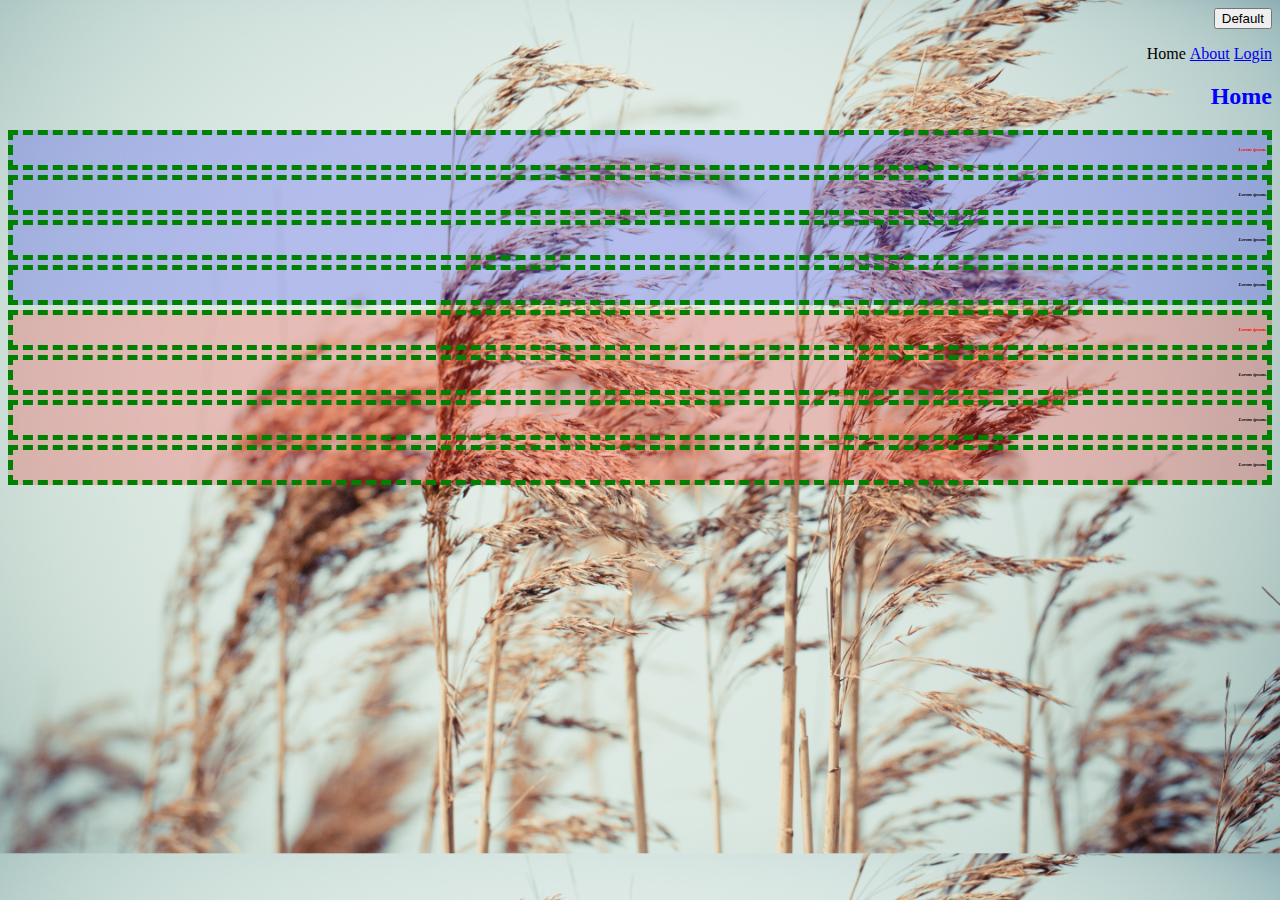
<file: webdev/exercise_files/index.html>
<!DOCTYPE html>
<html>
<head>
	<title>My nth first website!</title>
	<link rel="stylesheet" type="text/css" href="style.css">
	<link rel="stylesheet" type="text/css" href="style2.css">
</head>
<body>
	<button class="btn btn-primary">Default</button>
	<header>
		<nav>
			<ul>
				<li>Home</li>
				<li><a href="about.html">About</a></li>
				<li><a href="login.html">Login</a></li>
			</ul>
		</nav>
	</header>
	<section>
		<h2>Home</h2>
		<div id="div1">
			<p class="webtext active">Lorem ipsum.</p>
			<p class="webtext">Lorem ipsum.</p>
			<p class="webtext">Lorem ipsum.</p>
			<p class="webtext">Lorem ipsum.</p>
		</div>
		<div id="div2">
			<p class="webtext active">Lorem ipsum.</p>
			<p class="webtext">Lorem ipsum.</p>
			<p class="webtext">Lorem ipsum.</p>
			<p class="webtext">Lorem ipsum.</p>
		</div>
	</section>
</body>
</html>
</file>
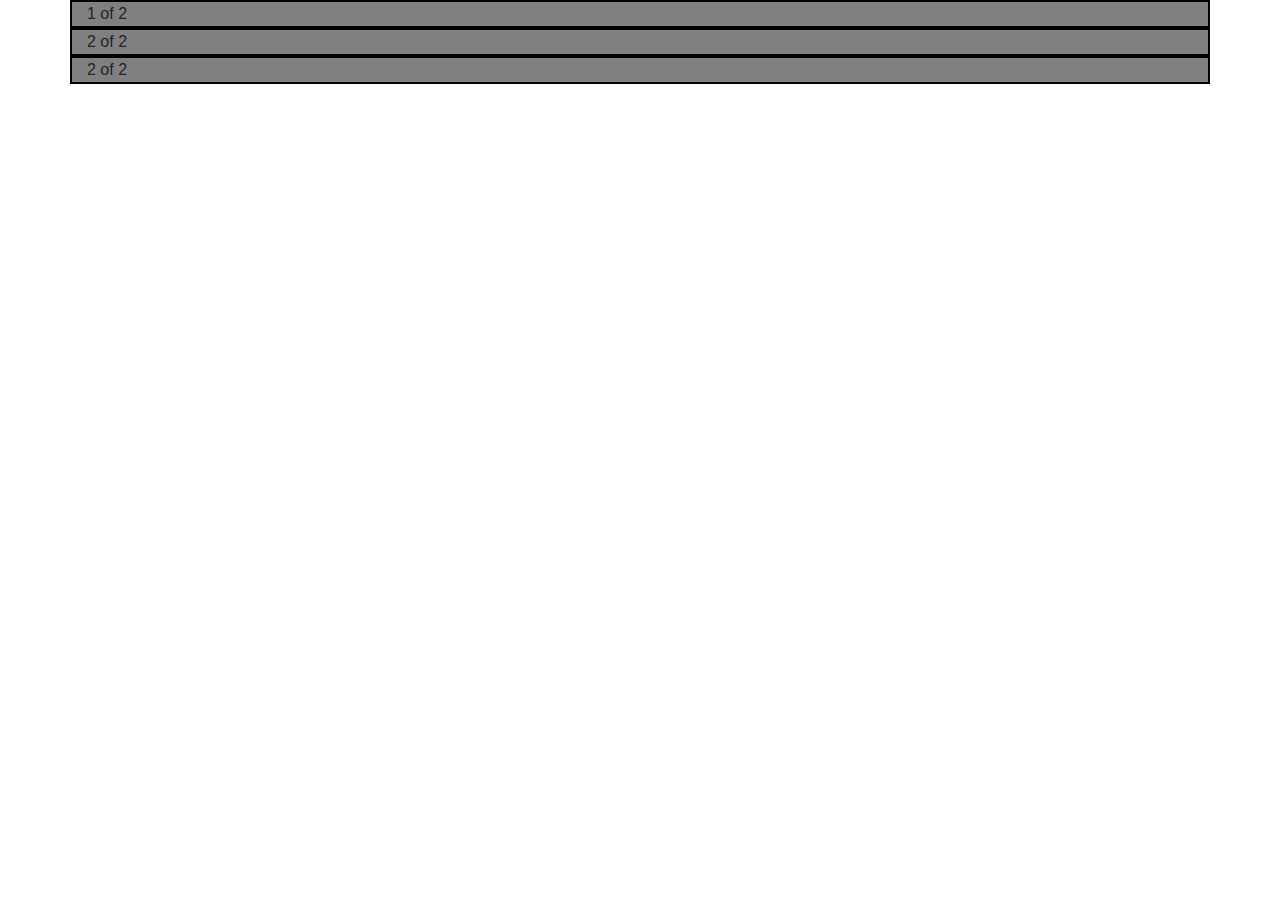
<file: webdev/code-along/sec-08/index.html>
<!DOCTYPE html>
<html>
<head>
	<title>Bootstrap</title>
	<link rel="stylesheet" href="https://stackpath.bootstrapcdn.com/bootstrap/4.4.1/css/bootstrap.min.css" integrity="sha384-Vkoo8x4CGsO3+Hhxv8T/Q5PaXtkKtu6ug5TOeNV6gBiFeWPGFN9MuhOf23Q9Ifjh" crossorigin="anonymous">
	<link rel="stylesheet" type="text/css" href="style.css">
</head>
<body>
	<div class="container">
	  <div class="row">
	    <div class="col col-sm-6 col-md-12 col-lg-12">
	      1 of 2
	    </div>
	    <div class="col col-sm-3 col-md-6 col-lg-12">
	      2 of 2
	    </div>
	    <div class="col col-sm-3 col-md-6 col-lg-12">
	      2 of 2
	    </div>
	  </div>
	  </div>
	</div>

	<script src="https://code.jquery.com/jquery-3.4.1.slim.min.js" integrity="sha384-J6qa4849blE2+poT4WnyKhv5vZF5SrPo0iEjwBvKU7imGFAV0wwj1yYfoRSJoZ+n" crossorigin="anonymous"></script>
	<script src="https://cdn.jsdelivr.net/npm/popper.js@1.16.0/dist/umd/popper.min.js" integrity="sha384-Q6E9RHvbIyZFJoft+2mJbHaEWldlvI9IOYy5n3zV9zzTtmI3UksdQRVvoxMfooAo" crossorigin="anonymous"></script>
	<script src="https://stackpath.bootstrapcdn.com/bootstrap/4.4.1/js/bootstrap.min.js" integrity="sha384-wfSDF2E50Y2D1uUdj0O3uMBJnjuUD4Ih7YwaYd1iqfktj0Uod8GCExl3Og8ifwB6" crossorigin="anonymous"></script>
</body>
</html>
</file>
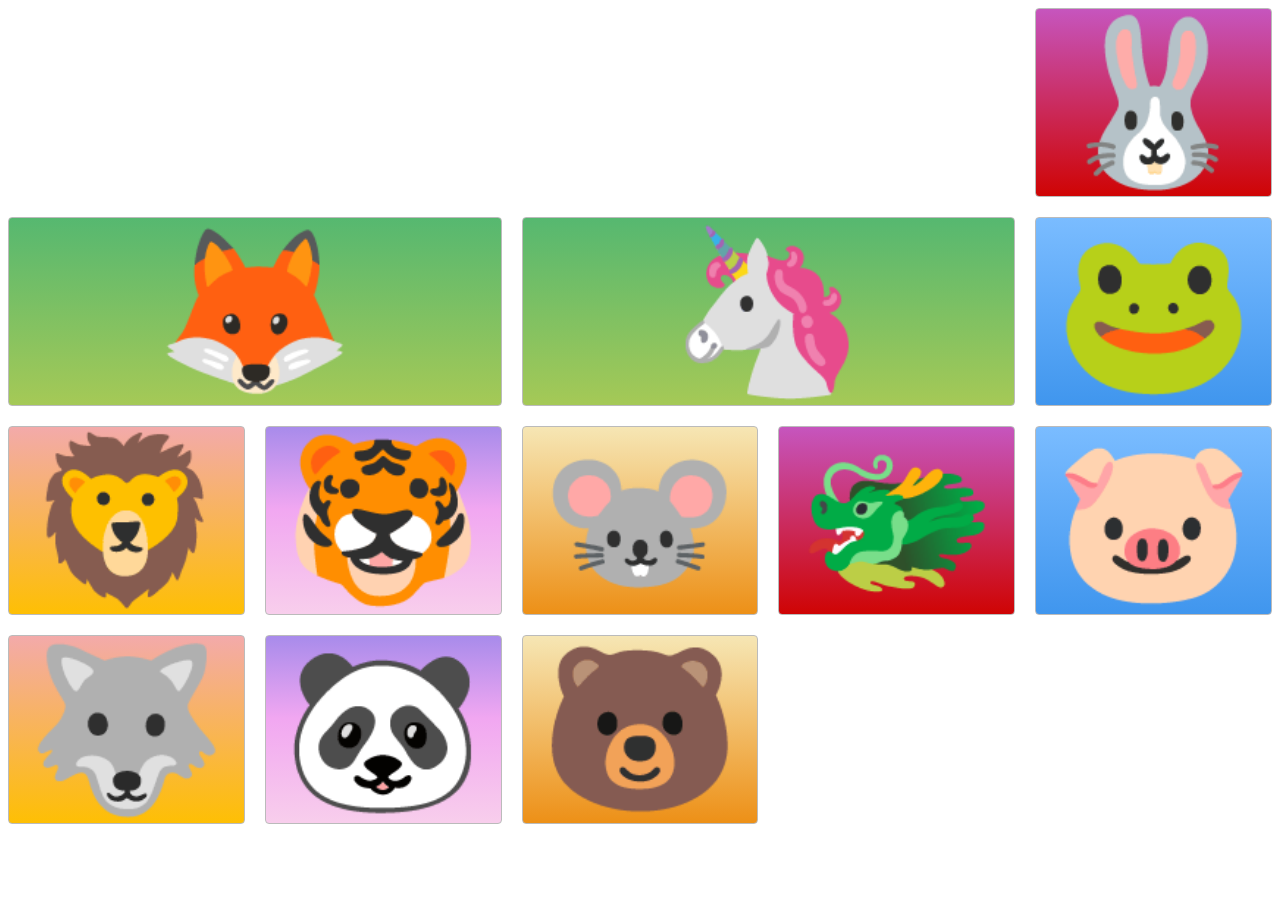
<file: webdev/code-along/sec-09/index.html>
<!DOCTYPE html>
<html>
<head>
  <!-- the below meta tag is default in most modern browsers. however if you have an
  older browser, the emojis may not show up properly. In which case you need this meta
  tag. Read more here: https://teamtreehouse.com/community/meta-charsetutf8-what-does-this-mean-or-what-does-it-do-i-deleted-it-from-the-code-and-nothing-changed -->
  <meta charset="utf-8" >  
  <title>Grid Master</title>
  <link rel="stylesheet" type="text/css" href="./style.css">
</head>
<body>
  <div class="container">
    <div class="zone green">🦊</div>
    <div class="zone red">🐰</div>
    <div class="zone blue">🐸</div>
    <div class="zone yellow">🦁</div>
    <div class="zone purple">🐯</div>
    <div class="zone brown">🐭</div>
    <div class="zone green">🦄</div>
    <div class="zone red">🐲</div>
    <div class="zone blue">🐷</div>
    <div class="zone yellow">🐺</div>
    <div class="zone purple">🐼</div>
    <div class="zone brown">🐻</div>
  </div>
</body>
</html>
</file>
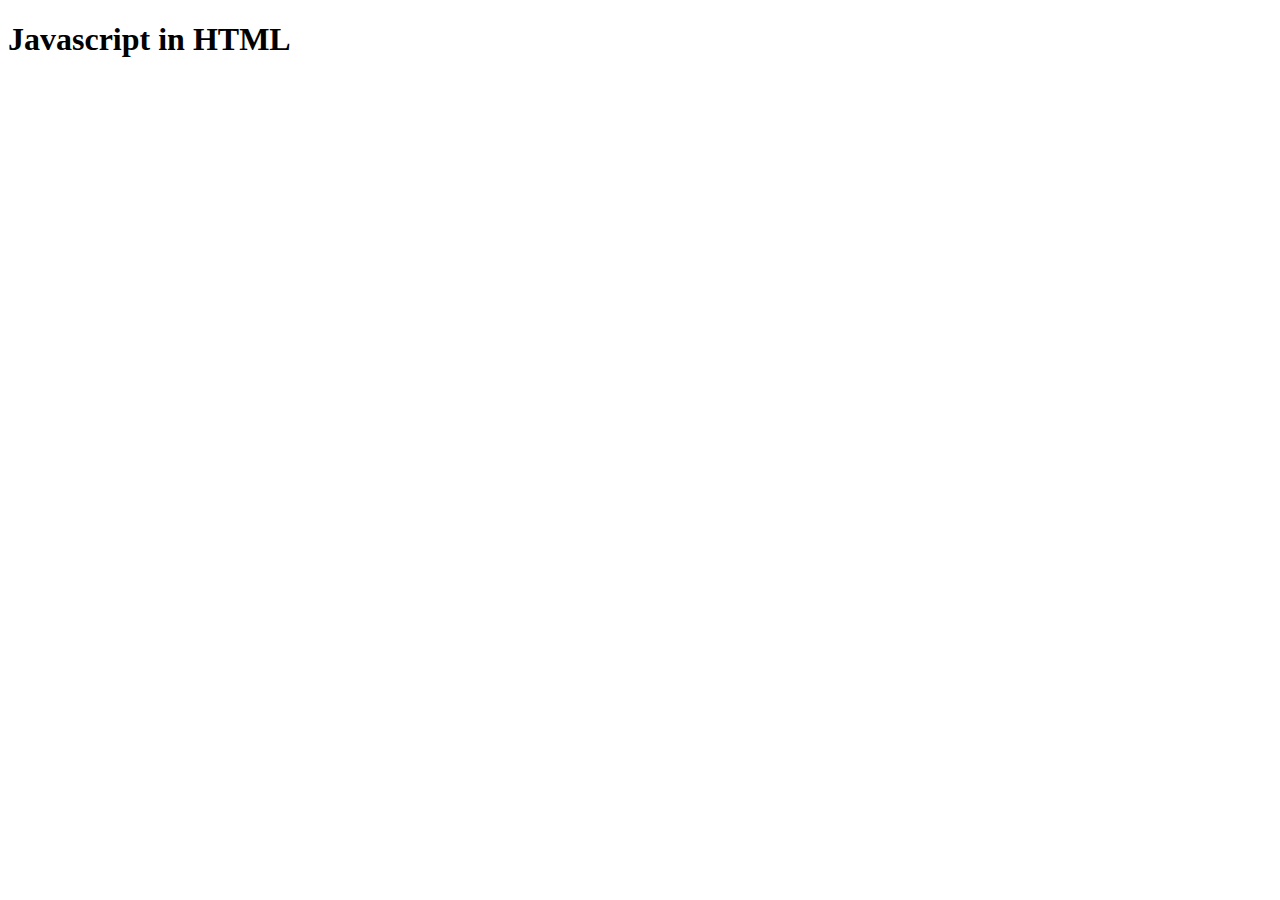
<file: webdev/code-along/sec_11/index.html>
<!DOCTYPE html>
<html>
<head>
  <meta charset="utf-8">
  <title>Javascript</title>
</head>
<body>
  <h1>Javascript in HTML</h1>
  <script type="text/javascript" src="script.js"></script>
</body>
</html>
</file>
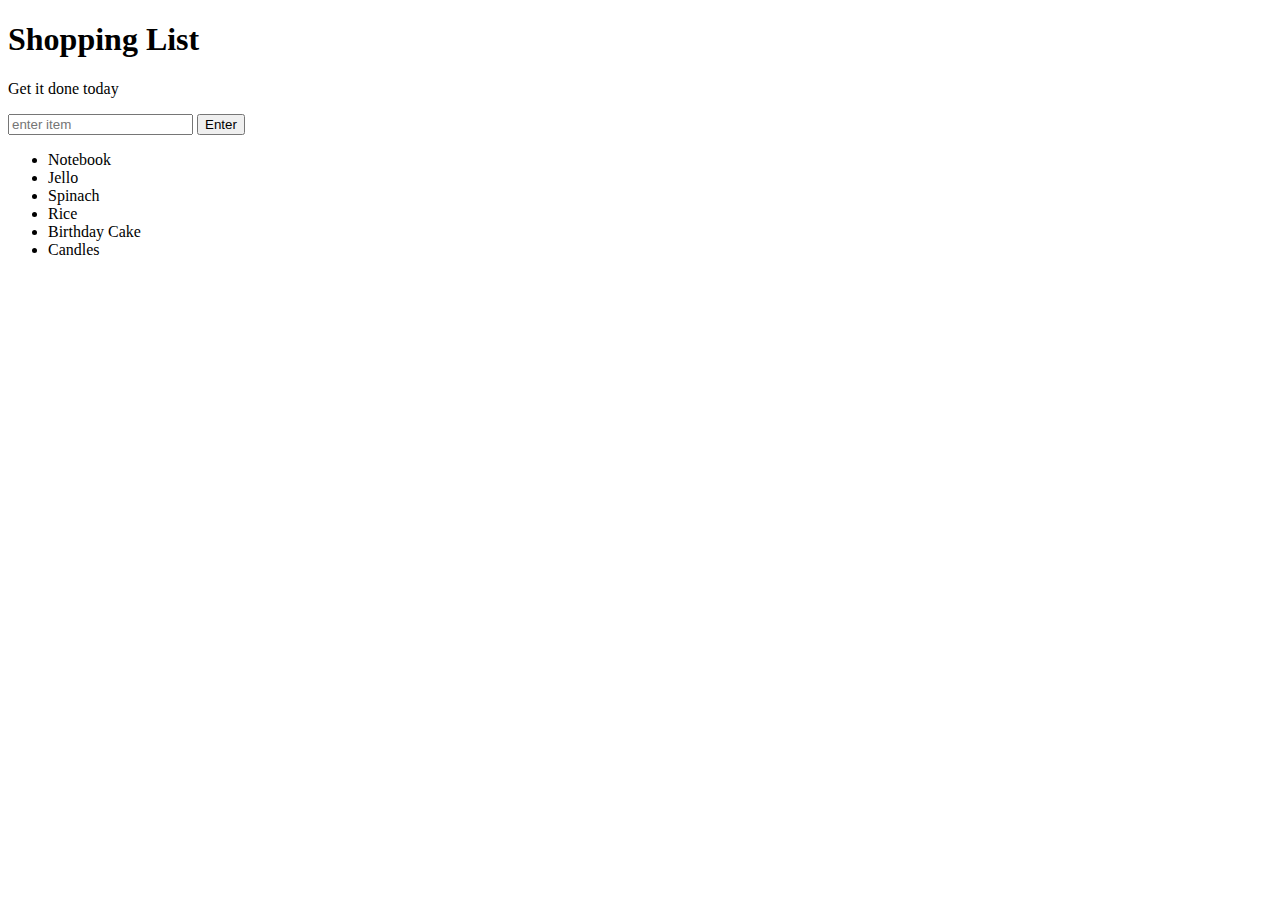
<file: webdev/code-along/sec_12/index.html>
<!DOCTYPE html>
<html>
<head>
  <meta charset="utf-8">
  <title>Javascript + DOM</title>
  <link rel="stylesheet" type="text/css" href="style.css">
</head>
<body>
  <h1>Shopping List</h1>
  <p id="first">Get it done today</p>
  <input id="userinput" type="text" placeholder="enter item">
  <button id="enter">Enter</button>
  <ul>
    <li random="23">Notebook</li>
    <li>Jello</li>
    <li>Spinach</li>
    <li>Rice</li>
    <li>Birthday Cake</li>
    <li>Candles</li>
  </ul>

  <script type="text/javascript" src="script.js"></script>
</body>
</html>
</file>
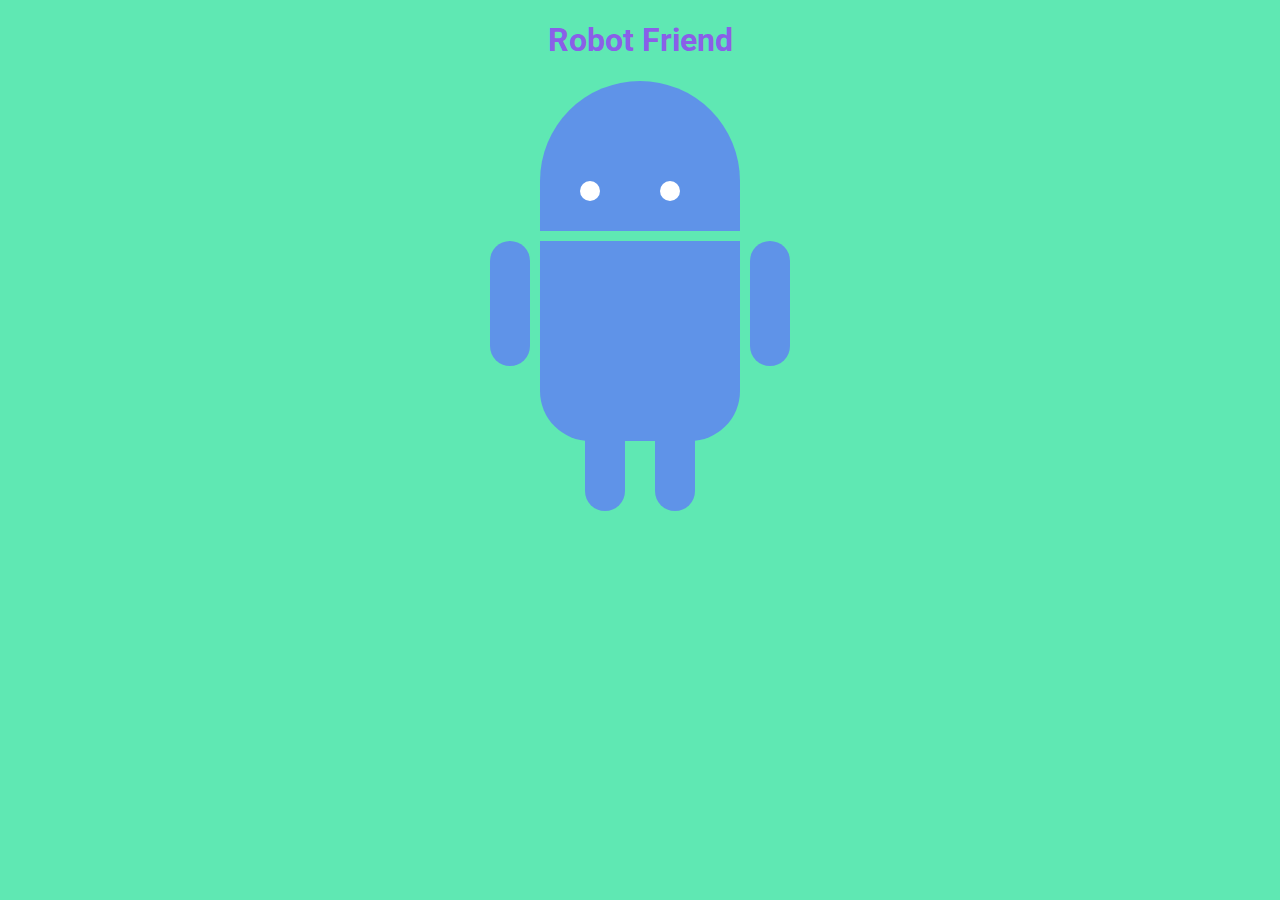
<file: webdev/exercise_files/sec-07-robot_friend/index.html>
<!DOCTYPE html>
<html>
<head>
	<title>RoboPage</title>
	<link rel="stylesheet" type="text/css" href="style.css">
	<link href="https://fonts.googleapis.com/css?family=Roboto" rel="stylesheet">
</head>
<body>
	<h1>Robot Friend</h1>
	<div class="robots">
		<div class="android"> 
			<div class="head"> 
				<div class="eyes"> 
					<div class="left_eye"></div> 
					<div class="right_eye"></div>
				</div> 
			</div> 
			<div class="upper_body"> 
				<div class="left_arm"></div> 
				<div class="torso"></div> 
				<div class="right_arm"></div> 
			</div> 
			<div class="lower_body"> 
				<div class="left_leg"></div> 
				<div class="right_leg"></div> 
			</div> 
		</div>
	</div>
</body>
</html>
</file>
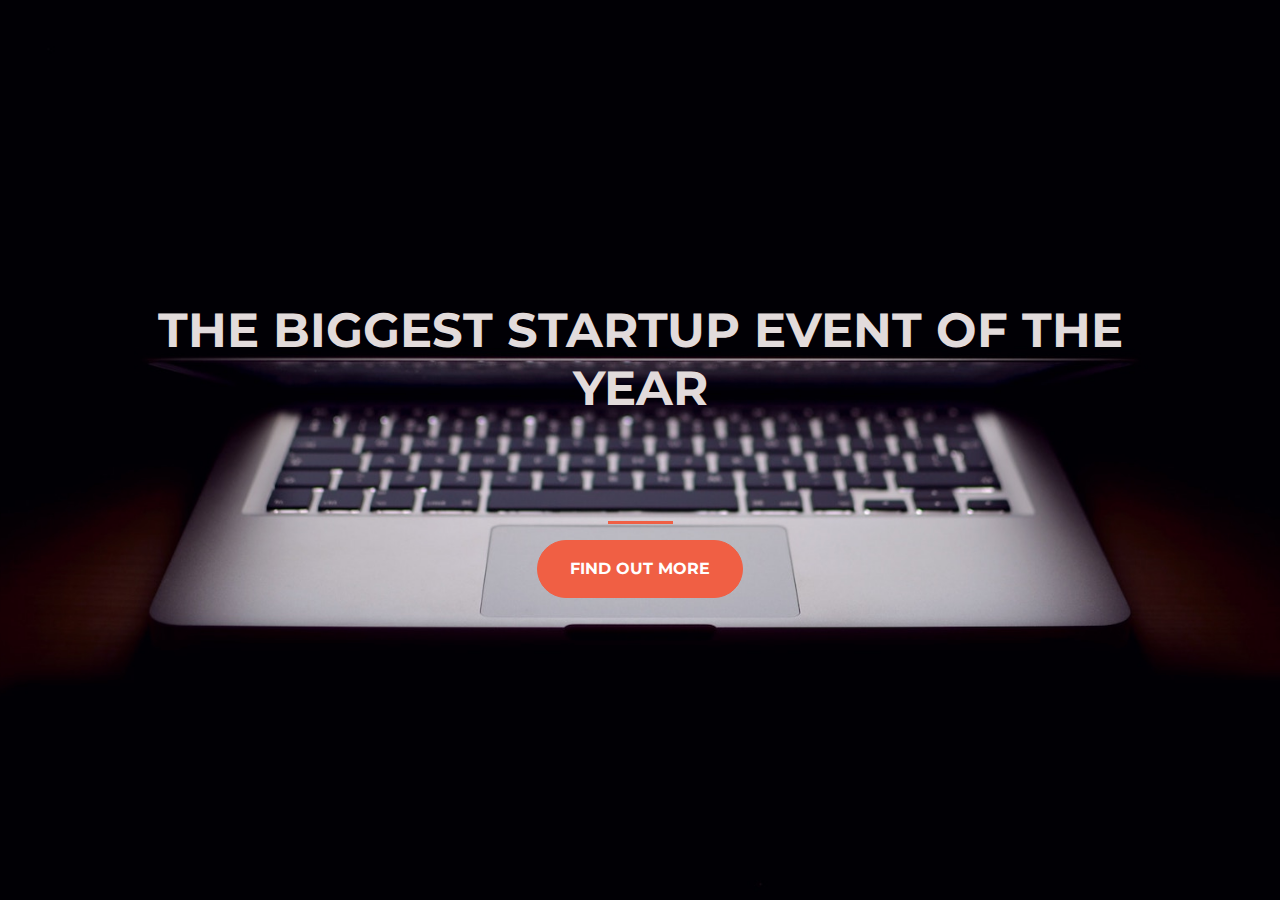
<file: webdev/exercise_files/sec-08-landing_page/index.html>
<!DOCTYPE html>
<html>
  <head>
    <title>Startup</title>

    <!-- Required meta tags -->
    <meta charset="utf-8">
    <meta name="viewport" content="width=device-width, initial-scale=1, shrink-to-fit=no">

    <!-- Google Fonts -->
    <link href="https://fonts.googleapis.com/css?family=Montserrat" rel="stylesheet">

    <!-- Bootstrap CSS from a CDN. This way you don't have to include the bootstrap file yourself -->
    <link rel="stylesheet" href="https://stackpath.bootstrapcdn.com/bootstrap/4.4.1/css/bootstrap.min.css" integrity="sha384-Vkoo8x4CGsO3+Hhxv8T/Q5PaXtkKtu6ug5TOeNV6gBiFeWPGFN9MuhOf23Q9Ifjh" crossorigin="anonymous">
    
    <!-- Your own stylesheet -->
    <link rel="stylesheet" type="text/css" href="style.css">
  </head>

  <body>
    <div class="container d-flex align-items-center h-100">
      <div class="row">
        <header class="text-center col-12">
          <h1 class="text-uppercase"><strong>The Biggest Startup Event of the  Year</strong></h1>
        </header>

        <div class="buffer col-12">
          
        </div>

        <section class="text-center col-12">
          <hr>
          <a href="https://mailchi.mp/e1f3daf56ae2/ztmstudents"><button type="button" class="btn btn-primary btn-xl">Find out more</button></a>
        </section>
      </div>
    </div>
  </body>
</html>
</file>
<file: webdev/exercise_files/style.css>
/*Selector {
	property: value;
}*/

* {
	text-align: right;
}

body {
	background-image: url(alex-seinet-Evb5GA0181k-unsplash.jpg);
	background-size: cover;
}

h2 {
	color: #FFFFFF;
	text-align: right;
	cursor: pointer;
}

p {
	border: 5px solid #FFFFFF;
	line-height: 30px;
	font-style: italic;
	font-weight: bold;
	font-size: 100%;
	font-family: 'Poiret One', cursive;
}

img {
	float: right;
}

footer {
	clear: both;
	text-align: center;
}

li {
	list-style: none;
	display: inline-block;
}

.webtext {
	border: 5px dashed green
}

.active {
	color: red;
}

#div1 {
	background: rgba(0, 0, 255, 0.2);
}

#div2 {
	background: rgba(255, 0, 0, 0.2);	
}
</file>
<file: webdev/exercise_files/style2.css>
h2 {
	color: blue;
}

p {
	font-size: 5px;
}

span {
	font-size: 2rem;
}
</file>
<file: webdev/code-along/sec-08/style.css>
.col {
	background-color: gray;
	border: 2px solid black;
}
</file>
<file: webdev/code-along/sec-09/style.css>
.container {
    display: grid;
    grid-gap: 20px;
    grid-template-columns: repeat(auto-fill, minmax(200px, 1fr));
    grid-template-rows: 1fr;
}

.green {
    grid-column: span 2;
    grid-row: 1/3;
    align-self: end;
}

.zone {
    cursor:pointer;
    /*display:inline-block;*/
    text-align: center;
    font-size:10em;
    border-radius:4px;
    border:1px solid #bbb;
    transition: all 0.3s linear;
}

.zone:hover {
    -webkit-box-shadow:rgba(0,0,0,0.8) 0px 5px 15px, inset rgba(0,0,0,0.15) 0px -10px 20px;
    -moz-box-shadow:rgba(0,0,0,0.8) 0px 5px 15px, inset rgba(0,0,0,0.15) 0px -10px 20px;
    -o-box-shadow:rgba(0,0,0,0.8) 0px 5px 15px, inset rgba(0,0,0,0.15) 0px -10px 20px;
    box-shadow:rgba(0,0,0,0.8) 0px 5px 15px, inset rgba(0,0,0,0.15) 0px -10px 20px;
}


/*https://paulund.co.uk/how-to-create-shiny-css-buttons*/
/***********************************************************************
 *  Green Background
 **********************************************************************/
.green{
    background: #56B870; /* Old browsers */
    background: -moz-linear-gradient(top, #56B870 0%, #a5c956 100%); /* FF3.6+ */
    background: -webkit-gradient(linear, left top, left bottom, color-stop(0%,#56B870), color-stop(100%,#a5c956)); /* Chrome,Safari4+ */
    background: -webkit-linear-gradient(top, #56B870 0%,#a5c956 100%); /* Chrome10+,Safari5.1+ */
    background: -o-linear-gradient(top, #56B870 0%,#a5c956 100%); /* Opera 11.10+ */
    background: -ms-linear-gradient(top, #56B870 0%,#a5c956 100%); /* IE10+ */
    background: linear-gradient(top, #56B870 0%,#a5c956 100%); /* W3C */
}

/***********************************************************************
 *  Red Background
 **********************************************************************/
.red{
    background: #C655BE; /* Old browsers */
    background: -moz-linear-gradient(top, #C655BE 0%, #cf0404 100%); /* FF3.6+ */
    background: -webkit-gradient(linear, left top, left bottom, color-stop(0%,#C655BE), color-stop(100%,#cf0404)); /* Chrome,Safari4+ */
    background: -webkit-linear-gradient(top, #C655BE 0%,#cf0404 100%); /* Chrome10+,Safari5.1+ */
    background: -o-linear-gradient(top, #C655BE 0%,#cf0404 100%); /* Opera 11.10+ */
    background: -ms-linear-gradient(top, #C655BE 0%,#cf0404 100%); /* IE10+ */
    background: linear-gradient(top, #C655BE 0%,#cf0404 100%); /* W3C */
}

/***********************************************************************
 *  Yellow Background
 **********************************************************************/
.yellow{
    background: #F3AAAA; /* Old browsers */
    background: -moz-linear-gradient(top, #F3AAAA 0%, #febf04 100%); /* FF3.6+ */
    background: -webkit-gradient(linear, left top, left bottom, color-stop(0%,#F3AAAA), color-stop(100%,#febf04)); /* Chrome,Safari4+ */
    background: -webkit-linear-gradient(top, #F3AAAA 0%,#febf04 100%); /* Chrome10+,Safari5.1+ */
    background: -o-linear-gradient(top, #F3AAAA 0%,#febf04 100%); /* Opera 11.10+ */
    background: -ms-linear-gradient(top, #F3AAAA 0%,#febf04 100%); /* IE10+ */
    background: linear-gradient(top, #F3AAAA 0%,#febf04 100%); /* W3C */
}

/***********************************************************************
 *  Blue Background
 **********************************************************************/
.blue{
    background: #7abcff; /* Old browsers */
    background: -moz-linear-gradient(top, #7abcff 0%, #60abf8 44%, #4096ee 100%); /* FF3.6+ */
    background: -webkit-gradient(linear, left top, left bottom, color-stop(0%,#7abcff), color-stop(44%,#60abf8), color-stop(100%,#4096ee)); /* Chrome,Safari4+ */
    background: -webkit-linear-gradient(top, #7abcff 0%,#60abf8 44%,#4096ee 100%); /* Chrome10+,Safari5.1+ */
    background: -o-linear-gradient(top, #7abcff 0%,#60abf8 44%,#4096ee 100%); /* Opera 11.10+ */
    background: -ms-linear-gradient(top, #7abcff 0%,#60abf8 44%,#4096ee 100%); /* IE10+ */
    background: linear-gradient(top, #7abcff 0%,#60abf8 44%,#4096ee 100%); /* W3C */
}

/***********************************************************************
 *  Purple Background
 **********************************************************************/
.purple {
    background: #A88BEB; /* Old browsers */
    background: -moz-linear-gradient(top, #A88BEB 0%, #F1A7F1 44%, #F8CEEC 100%); /* FF3.6+ */
    background: -webkit-gradient(linear, left top, left bottom, color-stop(0%,#A88BEB), color-stop(44%,#F1A7F1), color-stop(100%,#F8CEEC)); /* Chrome,Safari4+ */
    background: -webkit-linear-gradient(top, #A88BEB 0%,#F1A7F1 44%,#F8CEEC 100%); /* Chrome10+,Safari5.1+ */
    background: -o-linear-gradient(top, #A88BEB 0%,#F1A7F1 44%,#F8CEEC 100%); /* Opera 11.10+ */
    background: -ms-linear-gradient(top, #A88BEB 0%,#F1A7F1 44%,#F8CEEC 100%); /* IE10+ */
    background: linear-gradient(top, #A88BEB 0%,#F1A7F1 44%,#F8CEEC 100%); /* W3C */
}

/***********************************************************************
 *  Brown Background
 **********************************************************************/
.brown {
    background: #f6e6b4; /* Old browsers */
    background: -moz-linear-gradient(top, #f6e6b4 0%, #ed9017 100%); /* FF3.6+ */
    background: -webkit-gradient(linear, left top, left bottom, color-stop(0%,#f6e6b4), color-stop(100%,#ed9017)); /* Chrome,Safari4+ */
    background: -webkit-linear-gradient(top, #f6e6b4 0%,#ed9017 100%); /* Chrome10+,Safari5.1+ */
    background: -o-linear-gradient(top, #f6e6b4 0%,#ed9017 100%); /* Opera 11.10+ */
    background: -ms-linear-gradient(top, #f6e6b4 0%,#ed9017 100%); /* IE10+ */
    background: linear-gradient(top, #f6e6b4 0%,#ed9017 100%); /* W3C */
    filter: progid:DXImageTransform.Microsoft.gradient( startColorstr='#f6e6b4', endColorstr='#ed9017',GradientType=0 ); /* IE6-9 */
}
</file>
<file: webdev/code-along/sec_12/style.css>
.coolTitle {
  text-align: center;
  font-family: "Oswald", Helvetica, sans-serif;
  font-size: 40px;
  transform: skewY(-10deg);
  letter-spacing: 4px;
  word-spacing: -8px;
  color: tomato;
  text-shadow: 
    -1px -1px 0 firebrick,
    -2px -2px 0 firebrick,
    -3px -3px 0 firebrick,
    -4px -4px 0 firebrick,
    -5px -5px 0 firebrick,
    -6px -6px 0 firebrick,
    -7px -7px 0 firebrick,
    -8px -8px 0 firebrick,
    -30px -20px 40px dimgrey;
}

.done {
  text-decoration: line-through;
}
</file>
<file: webdev/exercise_files/sec-07-robot_friend/style.css>
body {
	background-color: #5fe8b3;
}

h1 {
	text-align: center;
	font-family: 'Roboto', sans-serif;
	color: #8a5fe8;
}

.robots {
}

.head, 
.left_arm, 
.torso, 
.right_arm, 
.left_leg, 
.right_leg {
	 background-color: #5f93e8;
}

.head { 
	width: 200px; 
	margin: 0 auto; 
	height: 150px; 
	border-radius: 200px 200px 0 0; 
	margin-bottom: 10px;
} 

.eyes {
	
}

.left_eye, .right_eye { 
	width: 20px; 
	height: 20px; 
	border-radius: 15px; 
	background-color: white;  
} 

.left_eye { 
	position: relative; 
	top: 100px; 
	left: 40px; 
} 

.right_eye { 
	position: relative; 
	top: 80px; 
	left: 120px; 
}

.head:hover {
	width: 300px;
    transition: 1s ease-in-out;
}

.upper_body { 
	width: 300px; 
	height: 150px;
	display: flex; 
	margin: 0 auto;
} 

.left_arm, .right_arm { 
	width: 40px; 
	height: 125px;
	border-radius: 100px; 
} 

.left_arm { 
	margin-right: 10px; 
} 

.left_arm:hover {
	transform: rotate(-135deg);
}

.right_arm { 
	margin-left: 10px; 
} 

.right_arm:hover {
	transform: rotate(135deg);
}

.torso { 
	width: 200px; 
	height: 200px;
	border-radius: 0 0 50px 50px; 
} 

.lower_body { 
	width: 200px; 
	height: 200px;
	display: flex;
	margin: 0 auto;

} 

.left_leg, .right_leg { 
	width: 40px; 
	height: 120px;
	border-radius: 0 0 100px 100px; 
} 

.left_leg { 
	margin-left: 45px; 
} 

.left_leg:hover {
	-webkit-transform: rotate(20deg);
    -moz-transform: rotate(20deg);
    -o-transform: rotate(20deg);
    -ms-transform: rotate(20deg);
    transform: rotate(20deg);
}

.right_leg { 
	margin-left: 30px; 
}

.right_leg:hover {
	transform: rotate(-20deg);
}
</file>
<file: webdev/exercise_files/sec-08-landing_page/style.css>
body,
html {
  width: 100%;
  height: 100%;
  font-family: 'Montserrat', sans-serif;
  background: url(header.jpg) no-repeat center center fixed; 
  -webkit-background-size: cover;
  -moz-background-size: cover;
  -o-background-size: cover;
  background-size: cover;
}

h1 {
	font-size: 3rem;
	color: #e2dbdb;
}

hr {
	border-color: #f05f44;
	border-width: 3px;
	max-width: 65px;
}

.buffer {
	height: 5rem;
}

.btn {
	font-weight: 700;
	border-radius: 300px;
	text-transform: uppercase;
}

.btn-primary {
	background-color: #f05f44;
	border-color: #f05f44;
}

.btn-primary:hover {
	background-color: #ee4b08;
	border-color: #ee4b08;
	border-width: 4px;
}

.btn-xl {
	padding: 1rem 2rem;

}
</file>
